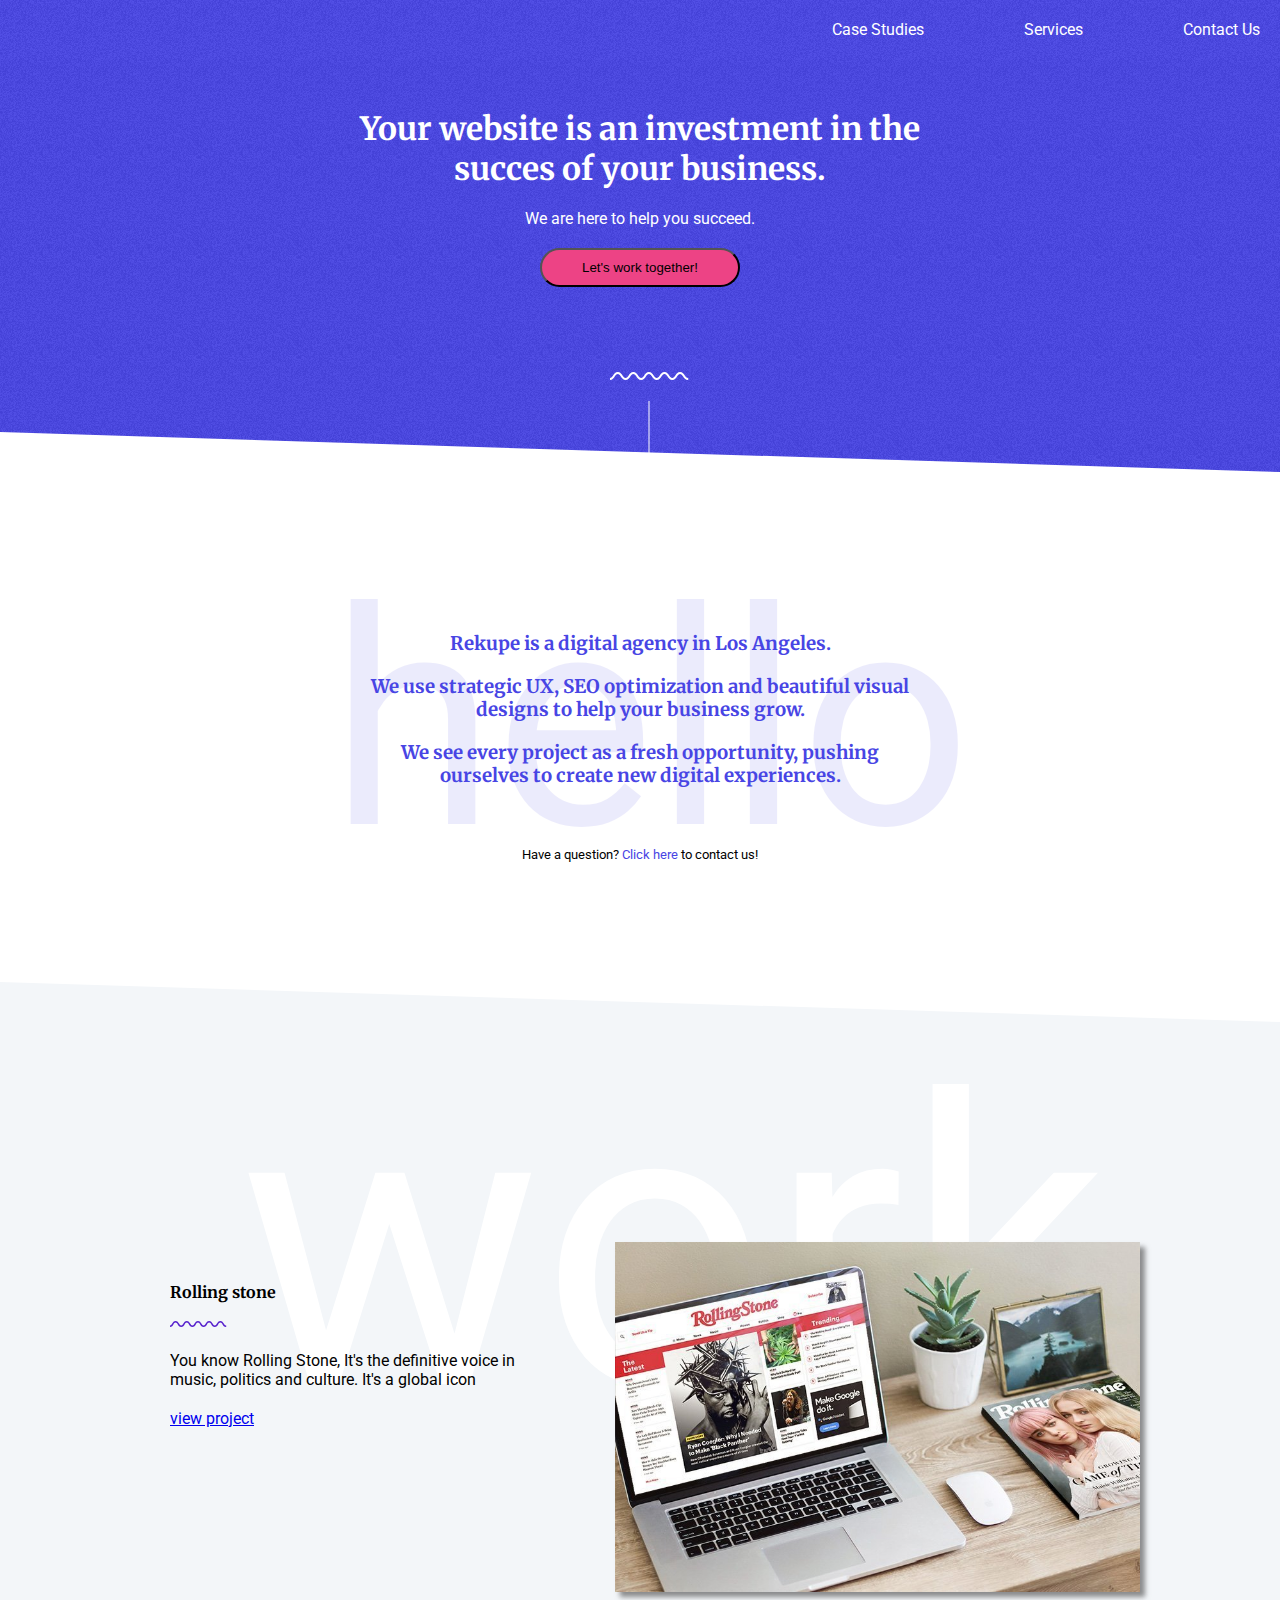
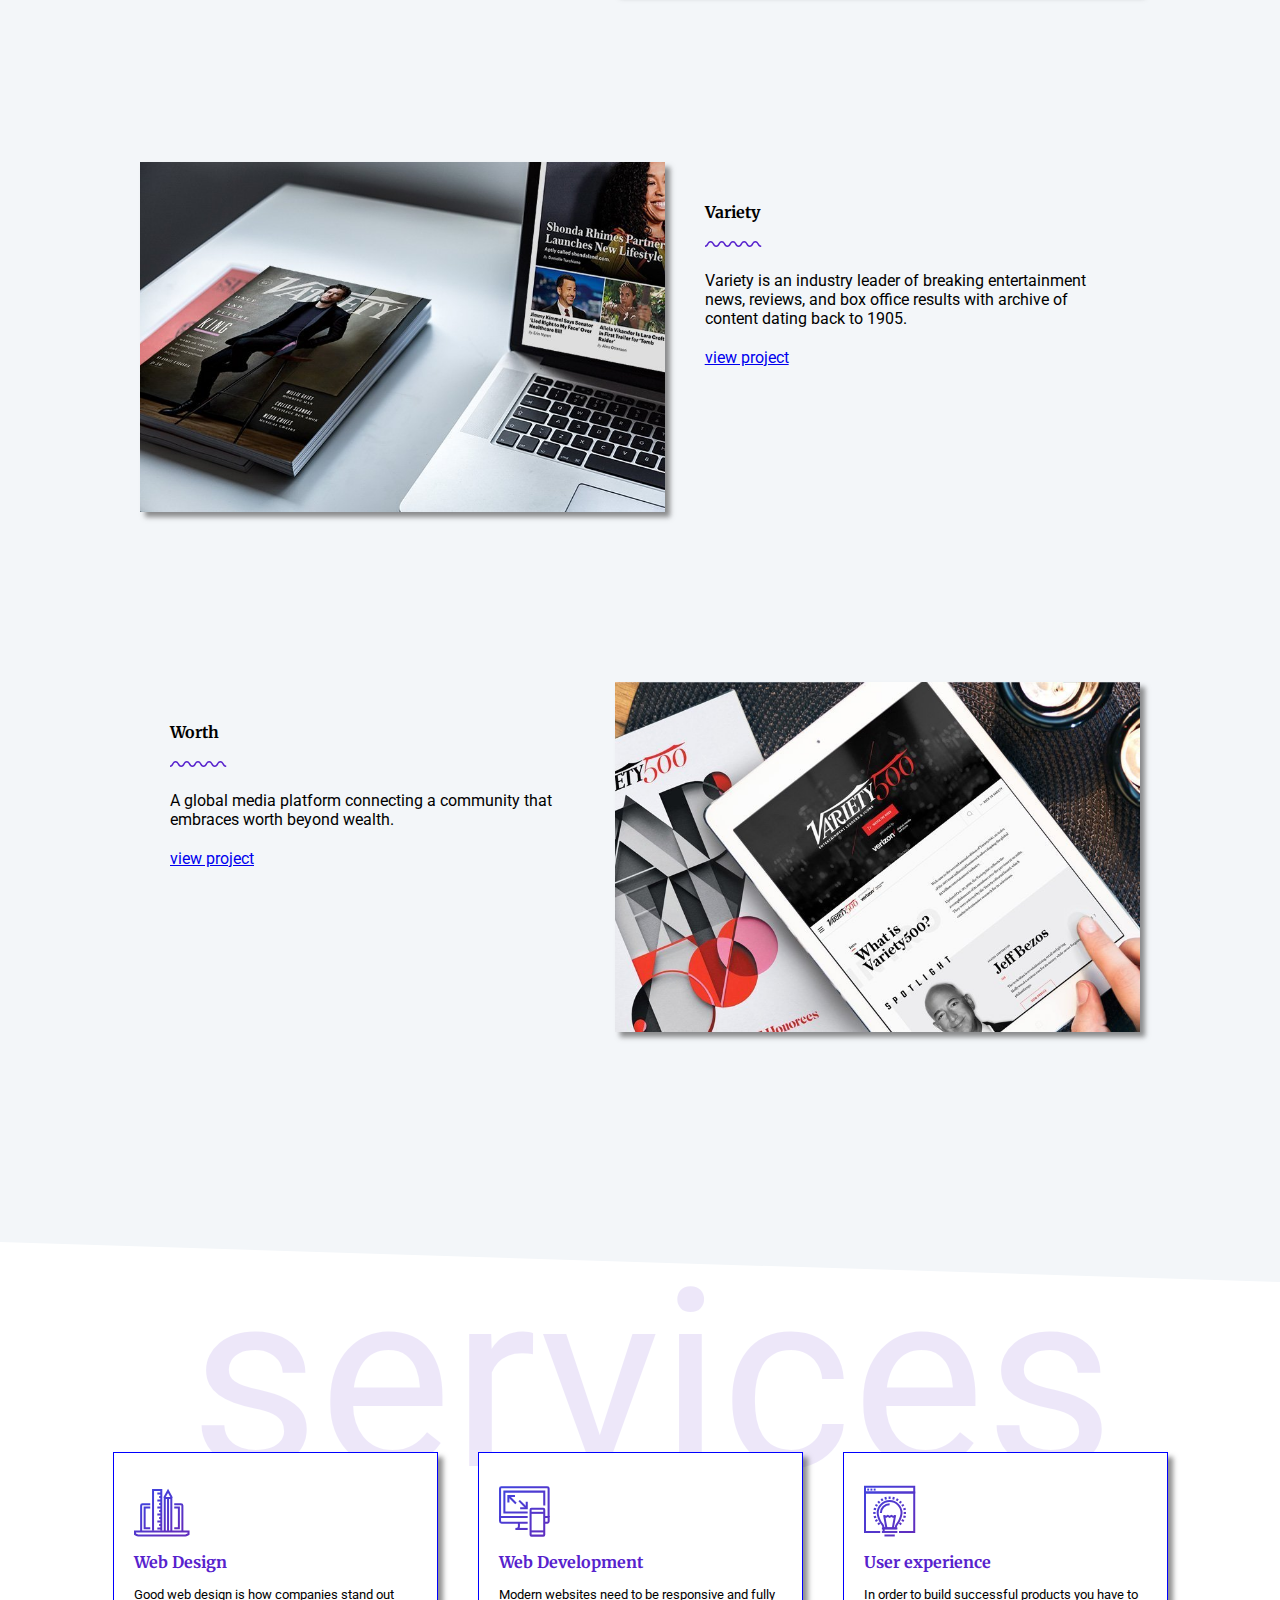
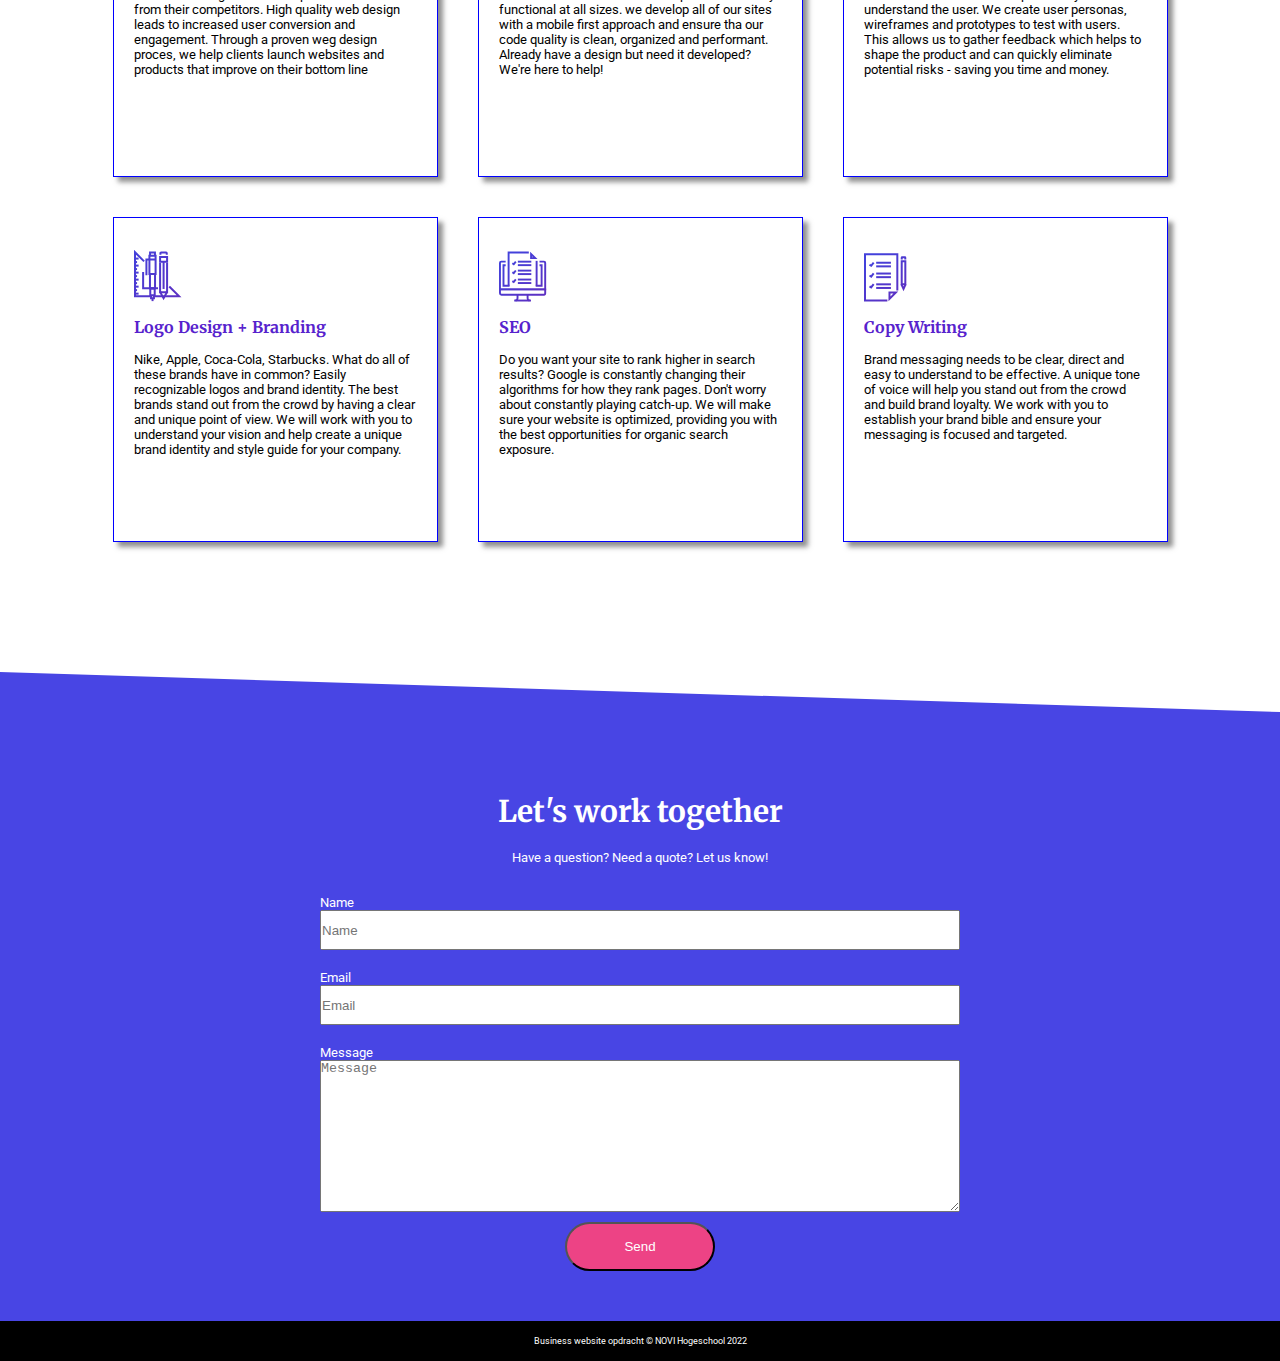
<file: index.html>
<!DOCTYPE html>
<html lang="en">
<head>
    <meta charset="UTF-8">
    <meta name="viewport" content="width=device-width, initial-scale=1.0">
    <title>Rekupe</title>
    <link rel="stylesheet" href="styles.css">
</head>
<body>
<!-- --------------- 4.1 Navigation ------------------- -->
<nav>
    <ul>
        <li><a href="#case-studies">Case Studies</a></li>
        <li><a href="#services">Services</a></li>
        <li><a href="#contact-us">Contact Us</a></li>
    </ul>
</nav>

<!-- --------------- 4.2 Header ------------------- -->
<header>
    <div class="content-container">
        <h1>Your website is an investment in the succes of your business.</h1>
    </div>
    <p>We are here to help you succeed.</p>
    <div id="button"><button type="button">Let's work together!</button></div>
    <div class="squiggle"><img src="assets/squiggle_line_stripe.svg" alt="squiggle line"></div>
    <div class="border-white"></div>
</header>

<!-- --------------- 4.3 About us ------------------- -->
<section id="about-us">
    <div class="content-container">
        <h3>Rekupe is a digital agency in Los Angeles.</h3>
        <h3>We use strategic UX, SEO optimization and beautiful visual designs to help your business grow.</h3>
        <h3>We see every project as a fresh opportunity, pushing ourselves to create new digital experiences.</h3>
        <p>Have a question? <a href="#contact-us">Click here</a> to contact us!</p>
    </div>
    <div class="hello-art"></div>
    <div class="border-grey"></div>
</section>

<!-- --------------- 4.4 Case Studies ------------------- -->

<section id="case-studies">
    <article class="projects">
        <div class="projects-text">
            <h4>Rolling stone</h4>
            <img src="assets/squiggle_line.svg" alt="squiggle">
            <p>You know Rolling Stone, It's the definitive voice in music, politics and culture.
                It's a global icon</p>
            <a href="not-found.html">view project</a>
        </div>
        <img class="project-img" src="assets/work-image-01.jpeg" alt="rolling stone">
    </article>

    <article class="projects rev">
        <div class="projects-text">
            <h4>Variety</h4>
            <img src="assets/squiggle_line.svg" alt="squiggle">
            <p>Variety is an industry leader of breaking entertainment news, reviews, and box office
                results with archive of content dating back  to 1905.</p>
            <a href="not-found.html">view project</a>
        </div>
        <img  class="project-img" src="assets/work-image-02.jpeg" alt="variety">
    </article>

    <article class="projects">
        <div class="projects-text">
            <h4>Worth</h4>
            <img src="assets/squiggle_line.svg" alt="squiggle">
            <p>A global media platform connecting a community that embraces worth beyond wealth.</p>
            <a href="not-found.html">view project</a>
        </div>
        <img  class="project-img" src="assets/work-image-03.jpeg" alt="variety">
    </article>

    <div class="border-white"></div>
    <div class="work-art"></div>
</section>

<!-- --------------- 4.5 Services ------------------- -->
<div class ="services">
    <section id="services">
        <article>
            <img src="assets/icon_web-design.svg" alt="web-design">
            <h4>Web Design</h4>
            <p>Good web design is how companies stand out from their competitors.
                High quality web design leads to increased user conversion and engagement.
                Through a proven weg design proces, we help clients launch websites and products that
                improve on their bottom line</p>
        </article>

        <article>
            <img src="assets/icon_web-development.svg" alt="web-design">
            <h4>Web Development</h4>
            <p>Modern websites need to be responsive and fully functional at all sizes. we develop all of our sites
                with a mobile first approach and ensure tha our code quality is clean, organized and performant.
                Already have a design but need it developed? We're here to help!</p>
        </article>

        <article>
            <img src="assets/icon_ux.svg" alt="">
            <h4>User experience</h4>
            <p> In order to build successful products you have to understand the user.
                We create user personas, wireframes and prototypes to test with users.
                This allows us to gather feedback which helps to shape the product and can quickly eliminate
                potential risks - saving you time and money.</p>
        </article>

        <article>
            <img src="assets/icon_graphic-design.svg" alt="">
            <h4>Logo Design + Branding</h4>
            <p>Nike, Apple, Coca-Cola, Starbucks. What do all of these
                brands have in common? Easily recognizable logos and brand identity.
                The best brands stand out from the crowd by having a clear and
                unique point of view. We will work with you to understand your
                vision and help create a unique brand identity and style guide for your company.</p>
        </article>

        <article>
            <img src="assets/icon_seo.svg" alt="">
            <h4>SEO</h4>
            <p>Do you want your site to rank higher in search results?
                Google is constantly changing their algorithms for how they
                rank pages. Don't worry about constantly playing catch-up.
                We will make sure your website is optimized, providing you with
                the best opportunities for organic search exposure.</p>
        </article>

        <article>
            <img src="assets/icon_copywriting.svg" alt="">
            <h4>Copy Writing</h4>
            <p>Brand messaging needs to be clear, direct and easy to
                understand to be effective. A unique tone of voice will help you
                stand out from the crowd and build brand loyalty. We work with
                you to establish your brand bible and ensure your messaging is
                focused and targeted.</p>
        </article>
        <div class="border-blue"></div>
        <div class="service-art"></div>
    </section>

</div>

<!-- --------------- 4.6 Contact us------------------- -->

<section id="contact-us">
    <h2>Let's work together</h2>
    <p>Have a question? Need a quote? Let us know!</p>
    <div class = "form">
        <form>
            <label for="Name">Name</label>
            <input type="text" id="Name" placeholder="Name" name="name"/>

            <label for="Email">Email</label>
            <input type="email" id="Email" placeholder="Email" name="email"/>

            <label for="message">Message</label>
            <textarea name="message" id="message" cols="30" rows="10" placeholder="Message"></textarea>

            <button type="submit">Send</button>
        </form>
    </div>
</section>

<!-- --------------- 4.7 Footer------------------- -->



<footer>
    <p> Business website opdracht &copy; NOVI Hogeschool 2022 </p>
</footer>



</body>
</html>
</file>
<file: styles.css>
/* ------------------------------- 0. Imports & Variables -------------------------------- */

@import url('https://fonts.googleapis.com/css2?family=Merriweather:wght@300&family=Roboto&display=swap');

:root {
    --clr-bg: #4845E4;
    --clr-bg-light:#F3F6F9;
    --clr-special-text: white;
    --clr-standard-text: #0C0C0C;
    --clr-accent:#5722CD;
    --clr-accent-light:#F2F0FF;
    --clr-button:#ED4385;
    --clr-service-tile: #7A7A7A;
    --ff-header:'Merriweather', sans-serif;
    --ff-body: 'Roboto', sans-serif;
}

/* ------------------------------- 1. Global Styles -------------------------------- */

* {
    box-sizing: border-box;
    margin: 0;
    padding: 0;
}

/* ------------------------------- 2. Typography ----------------------------------- */

body {
    font-family: var(--ff-body);
}

h1, h2, h3, h4 {
    font-family: var(--ff-header);
}

/* ------------------------------- 3. Layout --------------------------------------- */

.content-container {
    width: 600px;
    text-align: center;
    padding: 50px 10px 10px 10px;
}

/* ------------------------------- 4. Areas ---------------------------------------- */

/* --------------- 4.1 Navigation ------------------- */

nav {
    width: 100%;
    background-color:var(--clr-bg);
    color:var(--clr-special-text);
    background-image: url("assets/noise-texture.png");
    padding: 20px;
}

nav ul {
    display: flex;
    flex-shrink: 1;
    justify-content: flex-end;
    color:white;
    list-style: none;
    column-gap: 100px;
}

nav ul a:link{
    text-decoration: none;
    color:white;
}

nav ul a:visited {
    text-decoration: none;
    color:white;
}

/* --------------- 4.2 Header ------------------- */

header {
    display: flex;
    flex-wrap: wrap;
    width: 100%;
    flex-shrink: 1;
    flex-direction: column;
    align-content: center;
    text-align: center;
    background-color:var(--clr-bg);
    color:var(--clr-special-text);
    background-image: url("assets/noise-texture.png");
    position: relative;
    padding: 0px 40px 175px 40px
}

header p {
    padding:10px;
}

button {
    display:flex;
    justify-content: center;
    margin: 10px;
    background-color:var(--clr-button);
    border-radius: 50px;
    width: 200px;
    padding: 10px;
}

#button {
    display: flex;
    justify-content: center;
}

/* --------------- 4.3 About us ------------------- */

#about-us {
    display: flex;
    justify-content: center;
    color: var(--clr-bg);
    position: relative;
    padding: 100px 10px 100px 10px;
}

#about-us h3 {
    padding:10px;
}


#about-us p {
    font-size: smaller;
    color:black;
    padding: 50px
}

#about-us a:link,#about-us a:visited {
    color: var(--clr-bg);
    text-decoration: none;
}

/* --------------- 4.4 case Studies ------------------- */

#case-studies {
    display: flex;
    align-items: center;
    flex-direction: column;
    background: var(--clr-bg-light);
    position: relative;
    z-index: 1;
    padding: 150px 10px 150px 10px;
}

.projects {
    display: flex;
    flex-wrap: nowrap;
    max-width: 1000px;
    margin: 30px;
    gap: 10px;
    padding: 40px 0 70px 0;
}

.projects-text {
    padding: 30px;
}

.projects p {
    margin: 20px 20px 20px 0;
}

.projects h4 {
    margin: 10px 0 10px 0;
}

.rev {
    flex-direction: row-reverse;
}

.project-img {
    width: 700px;
    height: 350px;
    box-shadow: 5px 5px 5px rgba(68, 68, 68, 0.6);
}

.projects-rev {
    width: 500px;
    height: 250px;
    box-shadow: 5px 5px 5px rgba(68, 68, 68, 0.6);
    margin: 10px;
}

/* --------------- 4.5 Services ------------------- */
.services {
    display: flex;
    justify-content: center;
    padding: 150px 10px 150px 10px;
    position: relative;
    z-index: 1;
}

#services {
    display: flex;
    justify-content: center;
    flex-wrap: wrap;
    max-width: 1200px;
}

#services img {
    height: 75px;
    width: 75px;
}

#services article {
    width: 325px;
    height: 325px;
    border: 1px solid blue;
    margin:20px;
    padding: 20px;
    background: white;
    box-shadow: 5px 5px 5px rgba(68, 68, 68, 0.6);

}

#services h4 {
    color: var(--clr-accent);
    margin: 0 0 15px 0;
}

#services p {
    font-size: smaller
}

/* --------------- 4.6 Contact us ------------------- */

#contact-us {
    display: flex;
    flex-direction: column;
    text-align: center;
    width: 100%;
    background-color:var(--clr-bg);
    color:var(--clr-special-text);
}

#contact-us h2 {
    margin: 80px 0 10px 0;
    font-size: 30px;
}

#contact-us p {
    margin: 10px 0 20px 0;
    font-size: smaller;
}

#contact-us form {
    display: flex;
    flex-direction: column;
    align-items: flex-start;
    width: 50%;
    padding: 10px 0 40px 0
}

#contact-us input{
    width: 100%;
    height: 40px;
    margin: 0 0 20px 0;

}

#contact-us textarea {
    width: 100%;
}

#contact-us button {
    align-self: center;
    padding: 15px;
    color: white;
    width: 150px;
}

.form {
    display: flex;
    justify-content: center;
}

#contact-us label {
    font-size: smaller;
}

/* --------------- 4.7 Footer ------------------- */

footer {
    background: black ;
    color: white;
    text-align: center;
    width: 100%;
    padding:15px;
    font-size: 9px;
}

/* --------------- 4.8 Artwork ------------------- */

.squiggle {
    height: 100px;
    width: 50px;
    position: absolute;
    left: calc(50% - 30px);
    bottom: 0;
}

.border-blue::after {
    content: "";
    position: absolute;
    border-bottom: 40px solid var(--clr-bg);
    border-right: 100vw solid transparent;
    left: 0;
    right: 0;
    bottom: 0;
}

.border-white::after {
    content: "";
    position: absolute;
    border-bottom: 40px solid white;
    border-right: 100vw solid transparent;
    left: 0;
    right: 0;
    bottom: 0;
}

.border-grey::after {
    content: "";
    position: absolute;
    border-bottom: 40px solid var(--clr-bg-light);
    border-right: 100vw solid transparent;
    left: 0;
    right: 0;
    bottom: 0;
}

.service-art::after {
    content: "services";
    position: absolute;
    font-size: 250px;
    left: calc(50% - 450px);
    bottom: calc(50% + 270px);
    z-index: -1;
    opacity: 0.1;
    color: var(--clr-accent);
}

.hello-art::after {
    content: "hello";
    position: absolute;
    font-size: 300px;
    left: calc(50% - 310px);
    bottom: calc(50% - 150px);
    z-index: -1;
    color: var(--clr-bg);
    opacity: 0.1;
}

.work-art::after {
    content: "work";
    position: absolute;
    font-size: 400px;
    left: calc(50% - 400px);
    bottom: calc(50% + 470px);
    z-index: -1;
    color: white;
}
</file>
